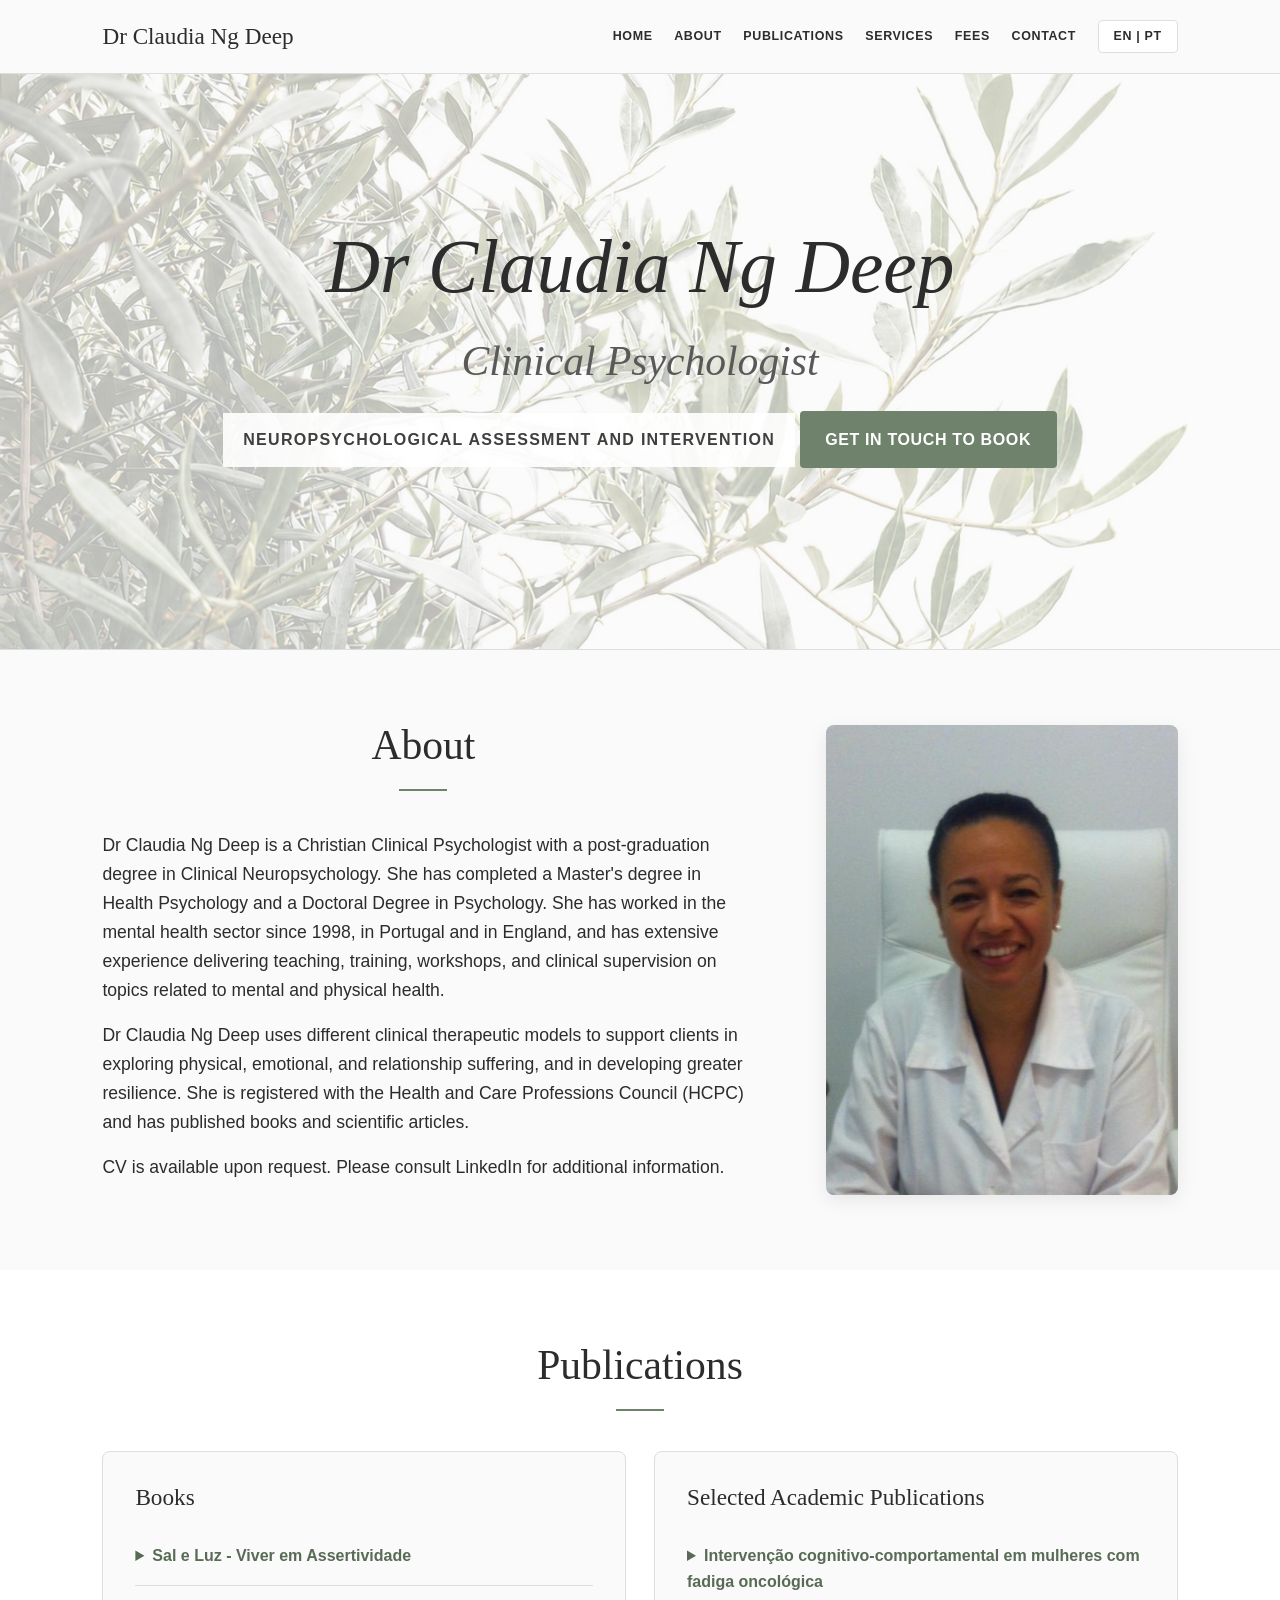
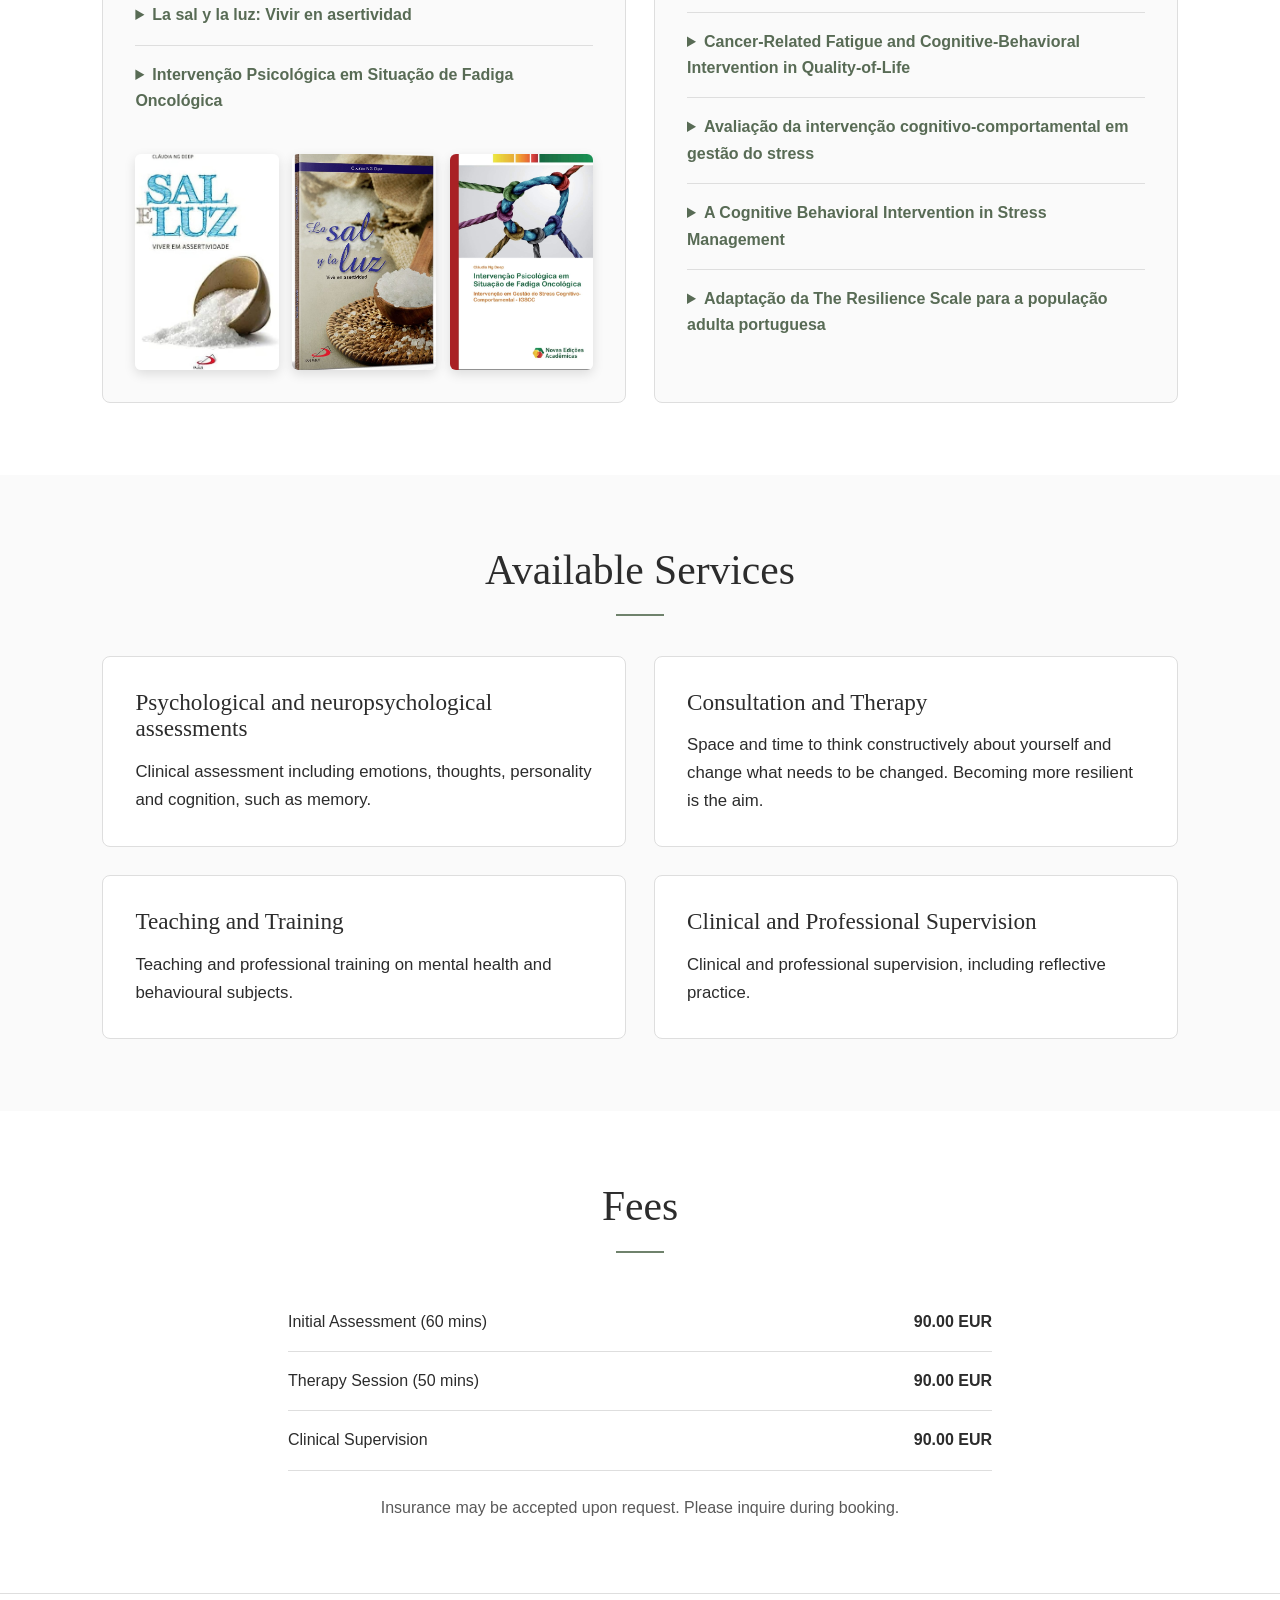
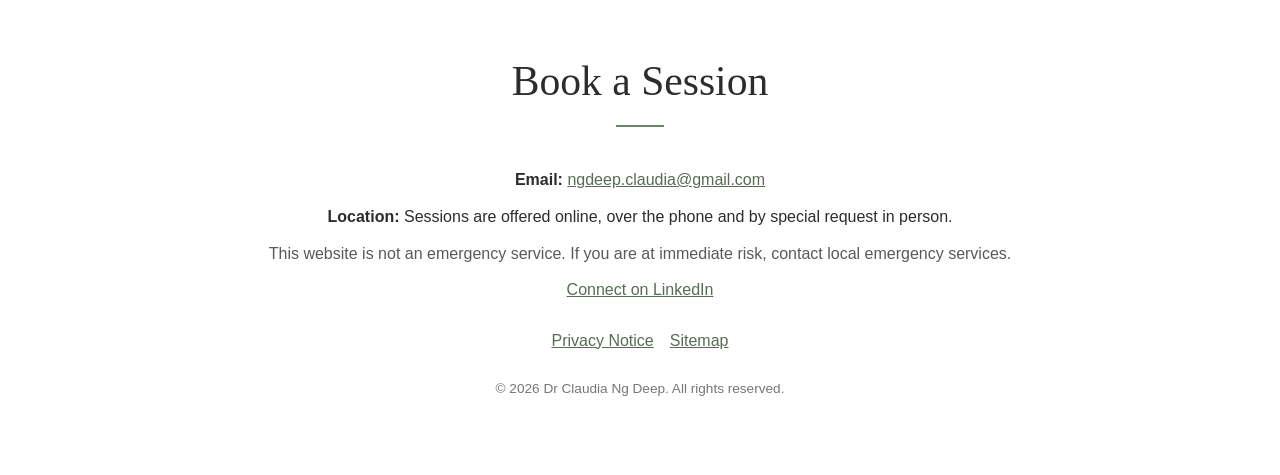
<file: index.html>
<!DOCTYPE html>
<html lang="en">
<head>
    <meta charset="UTF-8">
    <meta name="viewport" content="width=device-width, initial-scale=1.0">
    <meta name="description" content="Dr Claudia Ng Deep offers clinical psychology, neuropsychological assessment, therapy, supervision, teaching and mental health training.">
    <meta name="robots" content="index, follow">
    <meta name="referrer" content="strict-origin-when-cross-origin">
    <meta http-equiv="Content-Security-Policy" content="default-src 'self'; img-src 'self'; style-src 'self' https://fonts.googleapis.com; font-src https://fonts.gstatic.com; script-src 'self'; base-uri 'self'; form-action 'none'; frame-ancestors 'none'; upgrade-insecure-requests">
    <link rel="canonical" href="https://claudiangdeep.github.io/Claudia-s-Website/">
    <meta property="og:type" content="website">
    <meta property="og:title" content="Dr Claudia Ng Deep | Clinical Psychologist">
    <meta property="og:description" content="Clinical psychology, neuropsychological assessment, therapy, supervision, teaching and mental health training.">
    <meta property="og:image" content="https://claudiangdeep.github.io/Claudia-s-Website/assets/images/claudia-ng-deep.jpg">
    <meta property="og:url" content="https://claudiangdeep.github.io/Claudia-s-Website/">
    <meta name="twitter:card" content="summary_large_image">
    <title>Dr Claudia Ng Deep | Clinical Psychologist</title>
    <link rel="preconnect" href="https://fonts.googleapis.com">
    <link rel="preconnect" href="https://fonts.gstatic.com" crossorigin>
    <link href="https://fonts.googleapis.com/css2?family=Playfair+Display:ital,wght@0,400;0,600;1,400&family=Lato:wght@300;400;700&display=swap" rel="stylesheet">
    <link rel="stylesheet" href="styling.css">
    <script src="site.js" defer></script>
</head>
<body>
    <header class="site-header">
        <a href="#home" class="logo">Dr Claudia Ng Deep</a>
        <nav class="site-nav" aria-label="Primary navigation">
            <a href="#home" data-en="Home" data-pt="Início">Home</a>
            <a href="#about" data-en="About" data-pt="Sobre">About</a>
            <a href="#publications" data-en="Publications" data-pt="Publicações">Publications</a>
            <a href="#services" data-en="Services" data-pt="Serviços">Services</a>
            <a href="#fees" data-en="Fees" data-pt="Honorários">Fees</a>
            <a href="#contact" data-en="Contact" data-pt="Contato">Contact</a>
            <button type="button" class="language-toggle" id="langToggle" aria-pressed="false">EN | PT</button>
        </nav>
    </header>

    <main>
        <section id="home" class="hero">
            <div class="hero-content">
                <h1>Dr Claudia Ng Deep</h1>
                <p class="hero-role" data-en="Clinical Psychologist" data-pt="Psicóloga Clínica">Clinical Psychologist</p>
                <p class="hero-keywords" data-en="Neuropsychological Assessment and Intervention" data-pt="Avaliação e Intervenção Neuropsicológica">Neuropsychological Assessment and Intervention</p>
                <a href="#contact" class="button" data-en="Get in Touch to Book" data-pt="Entrar em Contato para Agendar">Get in Touch to Book</a>
            </div>
        </section>

        <section id="about" class="section">
            <div class="content-container about-container">
                <div class="about-copy">
                    <h2 class="section-title" data-en="About" data-pt="Sobre">About</h2>
                    <p data-en="Dr Claudia Ng Deep is a Christian Clinical Psychologist with a post-graduation degree in Clinical Neuropsychology. She has completed a Master's degree in Health Psychology and a Doctoral Degree in Psychology. She has worked in the mental health sector since 1998, in Portugal and in England, and has extensive experience delivering teaching, training, workshops, and clinical supervision on topics related to mental and physical health." data-pt="A Doutora Cláudia Ng Deep é Psicóloga Clínica cristã com pós-graduação em Neuropsicologia Clínica. É Mestre em Psicologia da Saúde e Doutorada em Psicologia. Trabalha na área da saúde mental desde 1998, em Portugal e Inglaterra, e conta com vasta experiência em ensino, formação, workshops e supervisão clínica em temas relacionados com a saúde mental e física.">Dr Claudia Ng Deep is a Christian Clinical Psychologist with a post-graduation degree in Clinical Neuropsychology. She has completed a Master's degree in Health Psychology and a Doctoral Degree in Psychology. She has worked in the mental health sector since 1998, in Portugal and in England, and has extensive experience delivering teaching, training, workshops, and clinical supervision on topics related to mental and physical health.</p>
                    <p data-en="Dr Claudia Ng Deep uses different clinical therapeutic models to support clients in exploring physical, emotional, and relationship suffering, and in developing greater resilience. She is registered with the Health and Care Professions Council (HCPC) and has published books and scientific articles." data-pt="A Doutora Cláudia Ng Deep utiliza diferentes modelos terapêuticos para apoiar clientes na exploração de sofrimento físico, emocional e relacional, bem como no desenvolvimento de maior resiliência. Está registada no Health and Care Professions Council (HCPC - Inglaterra) e publicou livros e artigos científicos.">Dr Claudia Ng Deep uses different clinical therapeutic models to support clients in exploring physical, emotional, and relationship suffering, and in developing greater resilience. She is registered with the Health and Care Professions Council (HCPC) and has published books and scientific articles.</p>
                    <p data-en="CV is available upon request. Please consult LinkedIn for additional information." data-pt="O curriculum vitae pode ser disponibilizado mediante solicitação. Consulte o LinkedIn para mais informações.">CV is available upon request. Please consult LinkedIn for additional information.</p>
                </div>
                <figure class="portrait">
                    <img src="assets/images/claudia-ng-deep.jpg" alt="Portrait of Dr Claudia Ng Deep" width="447" height="596">
                </figure>
            </div>
        </section>

        <section id="publications" class="section section-alt">
            <div class="content-container">
                <h2 class="section-title" data-en="Publications" data-pt="Publicações">Publications</h2>
                <div class="two-column">
                    <article class="panel">
                        <h3 data-en="Books" data-pt="Livros">Books</h3>
                        <details>
                            <summary>Sal e Luz - Viver em Assertividade</summary>
                            <p>Deep, C. (2010). <em>Sal e Luz - Viver em Assertividade</em>. Editora Paulus: Lisboa, Portugal. ISBN: 978-972-30-1519-5.</p>
                            <a href="https://www.fnac.pt/ia251023/Claudia-Ng-Deep" target="_blank" rel="noopener noreferrer" data-en="View at FNAC" data-pt="Ver na FNAC">View at FNAC</a>
                        </details>
                        <details>
                            <summary>La sal y la luz: Vivir en asertividad</summary>
                            <p>Deep, C. (2013). <em>La sal y la luz: vivir en asertividad</em>. Editora San Pablo: Coyoacan, Mexico.</p>
                            <a href="https://sanpablo.com.mx/producto/la-sal-y-la-luz-san-pablo/" target="_blank" rel="noopener noreferrer" data-en="View publisher page" data-pt="Ver página da editora">View publisher page</a>
                        </details>
                        <details>
                            <summary>Intervenção Psicológica em Situação de Fadiga Oncológica</summary>
                            <p>Deep, C. (2020). <em>Intervenção Psicológica em Situação de Fadiga Oncológica</em>. Novas Edições Académicas: Portugal. EAN/UPC 9786200805980.</p>
                            <a href="https://www.amazon.com.mx/Interven%C3%A7%C3%A3o-Psicol%C3%B3gica-Situa%C3%A7%C3%A3o-Fadiga-Oncol%C3%B3gica/dp/6200805989" target="_blank" rel="noopener noreferrer" data-en="View on Amazon" data-pt="Ver na Amazon">View on Amazon</a>
                        </details>
                        <div class="book-gallery" aria-label="Book cover gallery">
                            <img src="assets/images/book-sal-e-luz.jpg" alt="Cover of Sal e Luz - Viver em Assertividade" width="650" height="1000">
                            <img src="assets/images/book-la-sal-y-la-luz.jpg" alt="Cover of La sal y la luz" width="551" height="857">
                            <img src="assets/images/book-fadiga-oncologica.jpg" alt="Cover of Intervenção Psicológica em Situação de Fadiga Oncológica" width="913" height="1360">
                        </div>
                    </article>

                    <article class="panel">
                        <h3 data-en="Selected Academic Publications" data-pt="Publicações Académicas Selecionadas">Selected Academic Publications</h3>
                        <details>
                            <summary>Intervenção cognitivo-comportamental em mulheres com fadiga oncológica</summary>
                            <p>Deep, C. Ng (2015). In Tânia Rudnicki, Catarina Ramos, Ivone Patrão, &amp; Filipa Pimenta (Org.), <em>Ciclo de vida da mulher - Intervenção cognitivo-comportamental na saúde e na doença</em> (pp. 289-324). Porto Alegre: Editora Sinopsys.</p>
                            <a href="https://sinopsyseditora.com.br/upload/produtos_pdf/379.pdf?srsltid=AfmBOopKmQqx4qZYc-4oB2NWzpDza0Alev7tC48-Zpbcbw77518n7-AR" target="_blank" rel="noopener noreferrer" data-en="Read publication" data-pt="Ler publicação">Read publication</a>
                        </details>
                        <details>
                            <summary>Cancer-Related Fatigue and Cognitive-Behavioral Intervention in Quality-of-Life</summary>
                            <p>Patrão, I., Deep, C., Leal, I. (2014). <em>Psycho-Oncology</em> 23 (Suppl. 3): 170-171. DOI: 10.13140/RG.2.1.1610.6481.</p>
                        </details>
                        <details>
                            <summary>Avaliação da intervenção cognitivo-comportamental em gestão do stress</summary>
                            <p>Ng Deep, C., Leal, I. &amp; Patrão, I. (2014). <em>Saúde e Sociedade</em>, 23(1), 293-301.</p>
                            <a href="https://www.scielo.br/j/sausoc/a/nj8G98HWVbbrM7JCHKtZgWm/?lang=pt" target="_blank" rel="noopener noreferrer" data-en="Read at SciELO" data-pt="Ler na SciELO">Read at SciELO</a>
                        </details>
                        <details>
                            <summary>A Cognitive Behavioral Intervention in Stress Management</summary>
                            <p>Patrão, I., Deep, C., Leal, I. (2014). <em>Psycho-Oncology</em> 23 (Suppl. 3): 243-244. DOI: 10.1111/j.1099-1611.2014.3695.</p>
                            <a href="https://www.researchgate.net/publication/305278250_A_Cognitive_Behavioral_Intervention_in_Stress_Management_in_Patients_with_Cancer_Related_Fatigue_and_Undergoing_Radiotherapy_Treatment_-_A_Practical_Program" target="_blank" rel="noopener noreferrer" data-en="Read at ResearchGate" data-pt="Ler no ResearchGate">Read at ResearchGate</a>
                        </details>
                        <details>
                            <summary>Adaptação da The Resilience Scale para a população adulta portuguesa</summary>
                            <p>Ng Deep, C. A. F. C., &amp; Leal, I. P. (2012). <em>Psicologia USP</em>, 23(2), 417-433. DOI: 10.1590/S0103-65642012005000008.</p>
                            <a href="https://www.scielo.br/j/pusp/a/8bs88SpB34w6GbxWLKpbNpH/?format=pdf&amp;lang=pt" target="_blank" rel="noopener noreferrer" data-en="Read at SciELO" data-pt="Ler na SciELO">Read at SciELO</a>
                        </details>
                    </article>
                </div>
            </div>
        </section>

        <section id="services" class="section">
            <div class="content-container">
                <h2 class="section-title" data-en="Available Services" data-pt="Serviços Disponíveis">Available Services</h2>
                <div class="service-grid">
                    <article class="service-card">
                        <h3 data-en="Psychological and neuropsychological assessments" data-pt="Avaliações psicológicas e neuropsicológicas">Psychological and neuropsychological assessments</h3>
                        <p data-en="Clinical assessment including emotions, thoughts, personality and cognition, such as memory." data-pt="Avaliação clínica abrangendo emoções, pensamentos, personalidade e cognição, como a memória.">Clinical assessment including emotions, thoughts, personality and cognition, such as memory.</p>
                    </article>
                    <article class="service-card">
                        <h3 data-en="Consultation and Therapy" data-pt="Consulta e Terapia">Consultation and Therapy</h3>
                        <p data-en="Space and time to think constructively about yourself and change what needs to be changed. Becoming more resilient is the aim." data-pt="Espaço e tempo para refletir construtivamente sobre si e mudar o que precisa de ser mudado. O objetivo é tornar-se mais resiliente.">Space and time to think constructively about yourself and change what needs to be changed. Becoming more resilient is the aim.</p>
                    </article>
                    <article class="service-card">
                        <h3 data-en="Teaching and Training" data-pt="Ensino e Formação">Teaching and Training</h3>
                        <p data-en="Teaching and professional training on mental health and behavioural subjects." data-pt="Ensino e formação profissional na área da saúde mental e comportamental.">Teaching and professional training on mental health and behavioural subjects.</p>
                    </article>
                    <article class="service-card">
                        <h3 data-en="Clinical and Professional Supervision" data-pt="Supervisão Clínica e Profissional">Clinical and Professional Supervision</h3>
                        <p data-en="Clinical and professional supervision, including reflective practice." data-pt="Supervisão clínica e profissional, incluindo prática reflexiva.">Clinical and professional supervision, including reflective practice.</p>
                    </article>
                </div>
            </div>
        </section>

        <section id="fees" class="section section-alt">
            <div class="content-container narrow">
                <h2 class="section-title" data-en="Fees" data-pt="Honorários">Fees</h2>
                <dl class="fee-list">
                    <div>
                        <dt data-en="Initial Assessment (60 mins)" data-pt="Avaliação Inicial (60 mins)">Initial Assessment (60 mins)</dt>
                        <dd>90.00 EUR</dd>
                    </div>
                    <div>
                        <dt data-en="Therapy Session (50 mins)" data-pt="Sessão de Terapia (50 mins)">Therapy Session (50 mins)</dt>
                        <dd>90.00 EUR</dd>
                    </div>
                    <div>
                        <dt data-en="Clinical Supervision" data-pt="Supervisão Clínica">Clinical Supervision</dt>
                        <dd>90.00 EUR</dd>
                    </div>
                </dl>
                <p class="fee-note" data-en="Insurance may be accepted upon request. Please inquire during booking." data-pt="O seguro pode ser aceite mediante solicitação. Por favor, pergunte durante a marcação.">Insurance may be accepted upon request. Please inquire during booking.</p>
            </div>
        </section>
    </main>

    <footer id="contact" class="site-footer">
        <div class="content-container">
            <h2 class="section-title" data-en="Book a Session" data-pt="Agendar uma Sessão">Book a Session</h2>
            <p><strong>Email:</strong> <a href="mailto:ngdeep.claudia@gmail.com">ngdeep.claudia@gmail.com</a></p>
            <p>
                <strong data-en="Location:" data-pt="Localização:">Location:</strong>
                <span data-en="Sessions are offered online, over the phone and by special request in person." data-pt="As sessões são oferecidas online, por telefone e, mediante solicitação especial, presencialmente.">Sessions are offered online, over the phone and by special request in person.</span>
            </p>
            <p class="emergency-note" data-en="This website is not an emergency service. If you are at immediate risk, contact local emergency services." data-pt="Este website não é um serviço de emergência. Se estiver em risco imediato, contacte os serviços de emergência locais.">This website is not an emergency service. If you are at immediate risk, contact local emergency services.</p>
            <p><a href="https://linkedin.com/in/dr-claudia-ng-deep-018039355" target="_blank" rel="noopener noreferrer">Connect on LinkedIn</a></p>
            <nav class="footer-nav" aria-label="Footer navigation">
                <a href="privacy.html" data-en="Privacy Notice" data-pt="Aviso de Privacidade">Privacy Notice</a>
                <a href="sitemap.xml">Sitemap</a>
            </nav>
            <p class="copyright">&copy; 2026 Dr Claudia Ng Deep. All rights reserved.</p>
        </div>
    </footer>
</body>
</html>
</file>
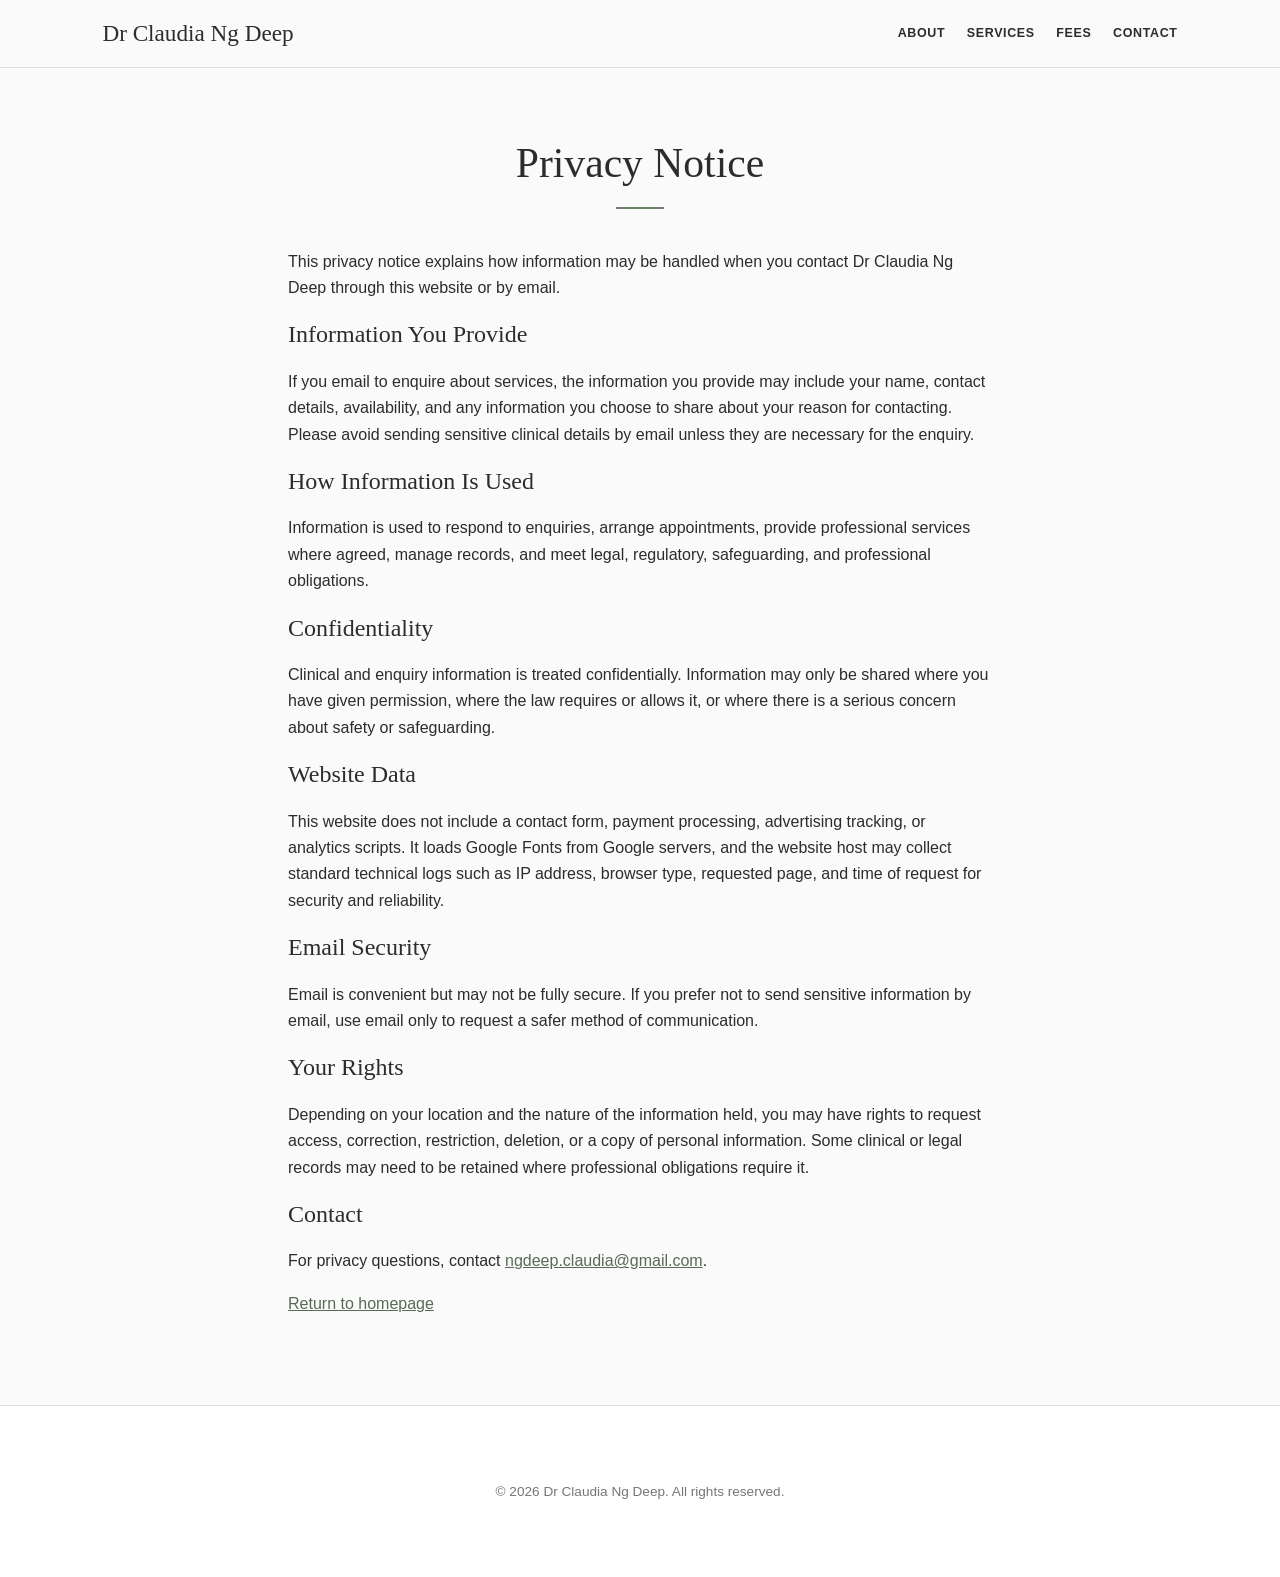
<file: privacy.html>
<!DOCTYPE html>
<html lang="en">
<head>
    <meta charset="UTF-8">
    <meta name="viewport" content="width=device-width, initial-scale=1.0">
    <meta name="description" content="Privacy notice for Dr Claudia Ng Deep's professional website.">
    <meta name="robots" content="index, follow">
    <meta name="referrer" content="strict-origin-when-cross-origin">
    <meta http-equiv="Content-Security-Policy" content="default-src 'self'; img-src 'self'; style-src 'self' https://fonts.googleapis.com; font-src https://fonts.gstatic.com; script-src 'self'; base-uri 'self'; form-action 'none'; frame-ancestors 'none'; upgrade-insecure-requests">
    <link rel="canonical" href="https://claudiangdeep.github.io/Claudia-s-Website/privacy.html">
    <title>Privacy Notice | Dr Claudia Ng Deep</title>
    <link rel="preconnect" href="https://fonts.googleapis.com">
    <link rel="preconnect" href="https://fonts.gstatic.com" crossorigin>
    <link href="https://fonts.googleapis.com/css2?family=Playfair+Display:ital,wght@0,400;0,600;1,400&family=Lato:wght@300;400;700&display=swap" rel="stylesheet">
    <link rel="stylesheet" href="styling.css">
</head>
<body>
    <header class="site-header">
        <a href="index.html#home" class="logo">Dr Claudia Ng Deep</a>
        <nav class="site-nav" aria-label="Primary navigation">
            <a href="index.html#about">About</a>
            <a href="index.html#services">Services</a>
            <a href="index.html#fees">Fees</a>
            <a href="index.html#contact">Contact</a>
        </nav>
    </header>

    <main class="section">
        <article class="content-container narrow">
            <h1 class="section-title">Privacy Notice</h1>
            <p>This privacy notice explains how information may be handled when you contact Dr Claudia Ng Deep through this website or by email.</p>

            <h2>Information You Provide</h2>
            <p>If you email to enquire about services, the information you provide may include your name, contact details, availability, and any information you choose to share about your reason for contacting. Please avoid sending sensitive clinical details by email unless they are necessary for the enquiry.</p>

            <h2>How Information Is Used</h2>
            <p>Information is used to respond to enquiries, arrange appointments, provide professional services where agreed, manage records, and meet legal, regulatory, safeguarding, and professional obligations.</p>

            <h2>Confidentiality</h2>
            <p>Clinical and enquiry information is treated confidentially. Information may only be shared where you have given permission, where the law requires or allows it, or where there is a serious concern about safety or safeguarding.</p>

            <h2>Website Data</h2>
            <p>This website does not include a contact form, payment processing, advertising tracking, or analytics scripts. It loads Google Fonts from Google servers, and the website host may collect standard technical logs such as IP address, browser type, requested page, and time of request for security and reliability.</p>

            <h2>Email Security</h2>
            <p>Email is convenient but may not be fully secure. If you prefer not to send sensitive information by email, use email only to request a safer method of communication.</p>

            <h2>Your Rights</h2>
            <p>Depending on your location and the nature of the information held, you may have rights to request access, correction, restriction, deletion, or a copy of personal information. Some clinical or legal records may need to be retained where professional obligations require it.</p>

            <h2>Contact</h2>
            <p>For privacy questions, contact <a href="mailto:ngdeep.claudia@gmail.com">ngdeep.claudia@gmail.com</a>.</p>

            <p><a href="index.html">Return to homepage</a></p>
        </article>
    </main>

    <footer class="site-footer">
        <div class="content-container">
            <p class="copyright">&copy; 2026 Dr Claudia Ng Deep. All rights reserved.</p>
        </div>
    </footer>
</body>
</html>
</file>
<file: styling.css>
:root {
    --bg-color: #fafafa;
    --surface-color: #ffffff;
    --text-dark: #2c2c2c;
    --text-muted: #595959;
    --accent-color: #6f826c;
    --accent-hover: #586b55;
    --border-color: #dedede;
    --focus-color: #234f7a;
    --max-width: 1120px;
}

* {
    box-sizing: border-box;
}

html {
    scroll-behavior: smooth;
}

body {
    margin: 0;
    font-family: "Lato", Arial, sans-serif;
    font-size: 1rem;
    font-weight: 300;
    line-height: 1.65;
    background: var(--bg-color);
    color: var(--text-dark);
}

img {
    display: block;
    max-width: 100%;
    height: auto;
}

a {
    color: var(--accent-hover);
}

a:hover {
    color: var(--focus-color);
}

a:focus-visible,
button:focus-visible,
summary:focus-visible {
    outline: 3px solid var(--focus-color);
    outline-offset: 4px;
}

h1,
h2,
h3,
.logo {
    font-family: "Playfair Display", Georgia, serif;
    font-weight: 400;
    line-height: 1.15;
}

.site-header {
    position: sticky;
    top: 0;
    z-index: 10;
    display: flex;
    align-items: center;
    justify-content: space-between;
    gap: 1.5rem;
    padding: 1.25rem 8%;
    background: rgba(250, 250, 250, 0.96);
    border-bottom: 1px solid var(--border-color);
}

.logo {
    flex: 0 0 auto;
    color: var(--text-dark);
    font-size: 1.45rem;
    text-decoration: none;
}

.site-nav {
    display: flex;
    flex-wrap: wrap;
    align-items: center;
    justify-content: flex-end;
    gap: 0.85rem 1.35rem;
}

.site-nav a,
.language-toggle {
    color: var(--text-dark);
    font: 700 0.78rem/1.2 "Lato", Arial, sans-serif;
    letter-spacing: 0.04rem;
    text-decoration: none;
    text-transform: uppercase;
}

.language-toggle {
    min-width: 5rem;
    padding: 0.5rem 0.75rem;
    background: var(--surface-color);
    border: 1px solid var(--border-color);
    border-radius: 4px;
    cursor: pointer;
}

.hero {
    min-height: 36rem;
    display: grid;
    place-items: center;
    padding: 6rem 1.5rem;
    text-align: center;
    background:
        linear-gradient(rgba(250, 250, 250, 0.74), rgba(250, 250, 250, 0.74)),
        url("assets/images/hero-background.jpg") center / cover no-repeat;
    border-bottom: 1px solid var(--border-color);
}

.hero-content {
    max-width: 58rem;
}

.hero h1 {
    margin: 0 0 1rem;
    font-size: clamp(2.6rem, 6vw, 4.7rem);
    font-style: italic;
}

.hero-role {
    margin: 0 0 1rem;
    color: var(--text-muted);
    font-family: "Playfair Display", Georgia, serif;
    font-size: clamp(1.6rem, 4vw, 2.6rem);
    font-style: italic;
}

.hero-keywords {
    display: inline-block;
    margin: 0 0 2rem;
    padding: 0.85rem 1.25rem;
    background: rgba(255, 255, 255, 0.9);
    color: #3f3f3f;
    font-size: 1rem;
    font-weight: 700;
    letter-spacing: 0.08rem;
    text-transform: uppercase;
}

.button {
    display: inline-block;
    padding: 0.95rem 1.6rem;
    background: var(--accent-color);
    color: #ffffff;
    font-weight: 700;
    letter-spacing: 0.04rem;
    text-decoration: none;
    text-transform: uppercase;
    border-radius: 4px;
}

.button:hover {
    background: var(--accent-hover);
    color: #ffffff;
}

.section {
    padding: 4.5rem 8%;
}

.section-alt {
    background: var(--surface-color);
}

.content-container {
    width: 100%;
    max-width: var(--max-width);
    margin: 0 auto;
}

.narrow {
    max-width: 44rem;
}

.section-title {
    margin: 0 0 2.5rem;
    text-align: center;
    font-size: clamp(2rem, 4vw, 2.6rem);
}

.section-title::after {
    content: "";
    display: block;
    width: 3rem;
    height: 2px;
    margin: 1.2rem auto 0;
    background: var(--accent-color);
}

.about-container {
    display: grid;
    grid-template-columns: minmax(0, 1.25fr) minmax(16rem, 0.75fr);
    gap: 3rem;
    align-items: center;
}

.about-copy p {
    margin: 0 0 1rem;
    font-size: 1.1rem;
}

.portrait {
    margin: 0;
}

.portrait img {
    width: min(100%, 22rem);
    margin-left: auto;
    border-radius: 8px;
    box-shadow: 0 0.35rem 1.2rem rgba(0, 0, 0, 0.08);
}

.two-column,
.service-grid {
    display: grid;
    grid-template-columns: repeat(2, minmax(0, 1fr));
    gap: 1.75rem;
}

.panel,
.service-card {
    padding: 2rem;
    background: var(--surface-color);
    border: 1px solid var(--border-color);
    border-radius: 8px;
}

.section-alt .panel,
.section-alt .service-card {
    background: var(--bg-color);
}

.panel h3,
.service-card h3 {
    margin: 0 0 1rem;
    font-size: 1.45rem;
}

details {
    padding: 1rem 0;
    border-top: 1px solid var(--border-color);
}

details:first-of-type {
    border-top: 0;
}

summary {
    color: var(--accent-hover);
    font-weight: 700;
    cursor: pointer;
}

details p {
    margin: 0.75rem 0;
}

.book-gallery {
    display: grid;
    grid-template-columns: repeat(3, minmax(0, 1fr));
    gap: 0.85rem;
    margin-top: 1.5rem;
}

.book-gallery img {
    aspect-ratio: 2 / 3;
    width: 100%;
    object-fit: cover;
    border-radius: 6px;
    box-shadow: 0 0.25rem 0.75rem rgba(0, 0, 0, 0.12);
}

.service-card p {
    margin: 0;
    font-size: 1.05rem;
}

.fee-list {
    margin: 0;
}

.fee-list div {
    display: flex;
    justify-content: space-between;
    gap: 1.5rem;
    padding: 1rem 0;
    border-bottom: 1px solid var(--border-color);
}

.fee-list dt {
    font-weight: 400;
}

.fee-list dd {
    margin: 0;
    font-weight: 700;
}

.fee-note,
.emergency-note {
    color: var(--text-muted);
}

.fee-note {
    margin: 1.5rem 0 0;
    text-align: center;
}

.site-footer {
    padding: 4rem 8%;
    background: var(--surface-color);
    text-align: center;
    border-top: 1px solid var(--border-color);
}

.site-footer p {
    margin: 0.65rem 0;
}

.footer-nav {
    display: flex;
    flex-wrap: wrap;
    justify-content: center;
    gap: 1rem;
    margin: 1.5rem 0;
}

.copyright {
    color: #767676;
    font-size: 0.85rem;
}

@media (max-width: 860px) {
    .site-header {
        align-items: flex-start;
        flex-direction: column;
    }

    .site-nav {
        justify-content: flex-start;
    }

    .about-container,
    .two-column,
    .service-grid {
        grid-template-columns: 1fr;
    }

    .portrait img {
        margin: 0 auto;
    }
}

@media (max-width: 560px) {
    .site-header,
    .section,
    .site-footer {
        padding-left: 1.25rem;
        padding-right: 1.25rem;
    }

    .hero {
        min-height: 31rem;
    }

    .hero-keywords {
        font-size: 0.86rem;
    }

    .panel,
    .service-card {
        padding: 1.35rem;
    }

    .book-gallery {
        grid-template-columns: 1fr;
        max-width: 13rem;
        margin-left: auto;
        margin-right: auto;
    }

    .fee-list div {
        display: block;
    }

    .fee-list dd {
        margin-top: 0.25rem;
    }
}
</file>
